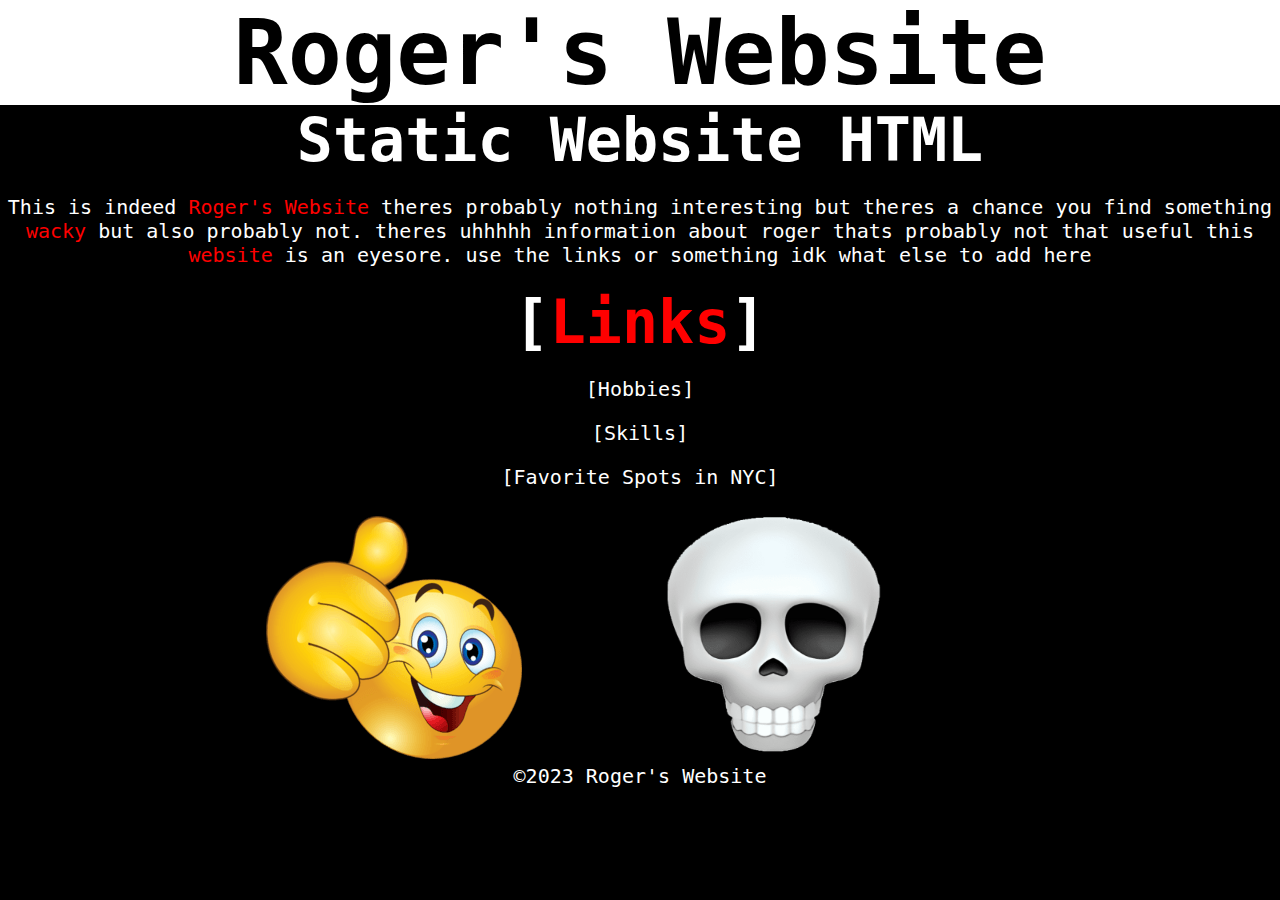
<file: index.html>
<!DOCTYPE html>
<html>
    <head>
        <meta charset="utf-8">
        <meta name="viewport" content="width=device-width">
        <title>Roger's Website</title>
        <link rel="stylesheet" type="text/css" href="style.css">
    </head>
    <body>
        <header>
            <span class="black"><h1 style="font-family:monospace;">Roger's Website</h1></span>
        </header>
        <h2>Static Website HTML</h2>
        <p>This is indeed <span class="red">Roger's Website</span> theres probably nothing interesting but theres a chance you find something <span class="red">wacky</span> but also probably not. theres uhhhhh information about roger thats probably not that useful this <span class="red">website</span> is an eyesore. use the links or something idk what else to add here</p>
        <h2>[<span class="red">Links</span>]</h2>
        <p>[<a href="https://rogerc37.github.io/HTML-StaticProject/favorites.html">Hobbies</a>]</p>
        <p>[<a href="https://rogerc37.github.io/HTML-StaticProject/skills.html">Skills</a>]</p>
        <p>[<a href="https://rogerc37.github.io/HTML-StaticProject/spots.html">Favorite Spots in NYC</a>]</p>
        <img src="verycool.png" alt="thumbs up">
        <img src="skull.png" alt="bruh" width="480" height="250">
        <footer>&copy;2023 Roger's Website</footer>
    </body>
</html>
</file>
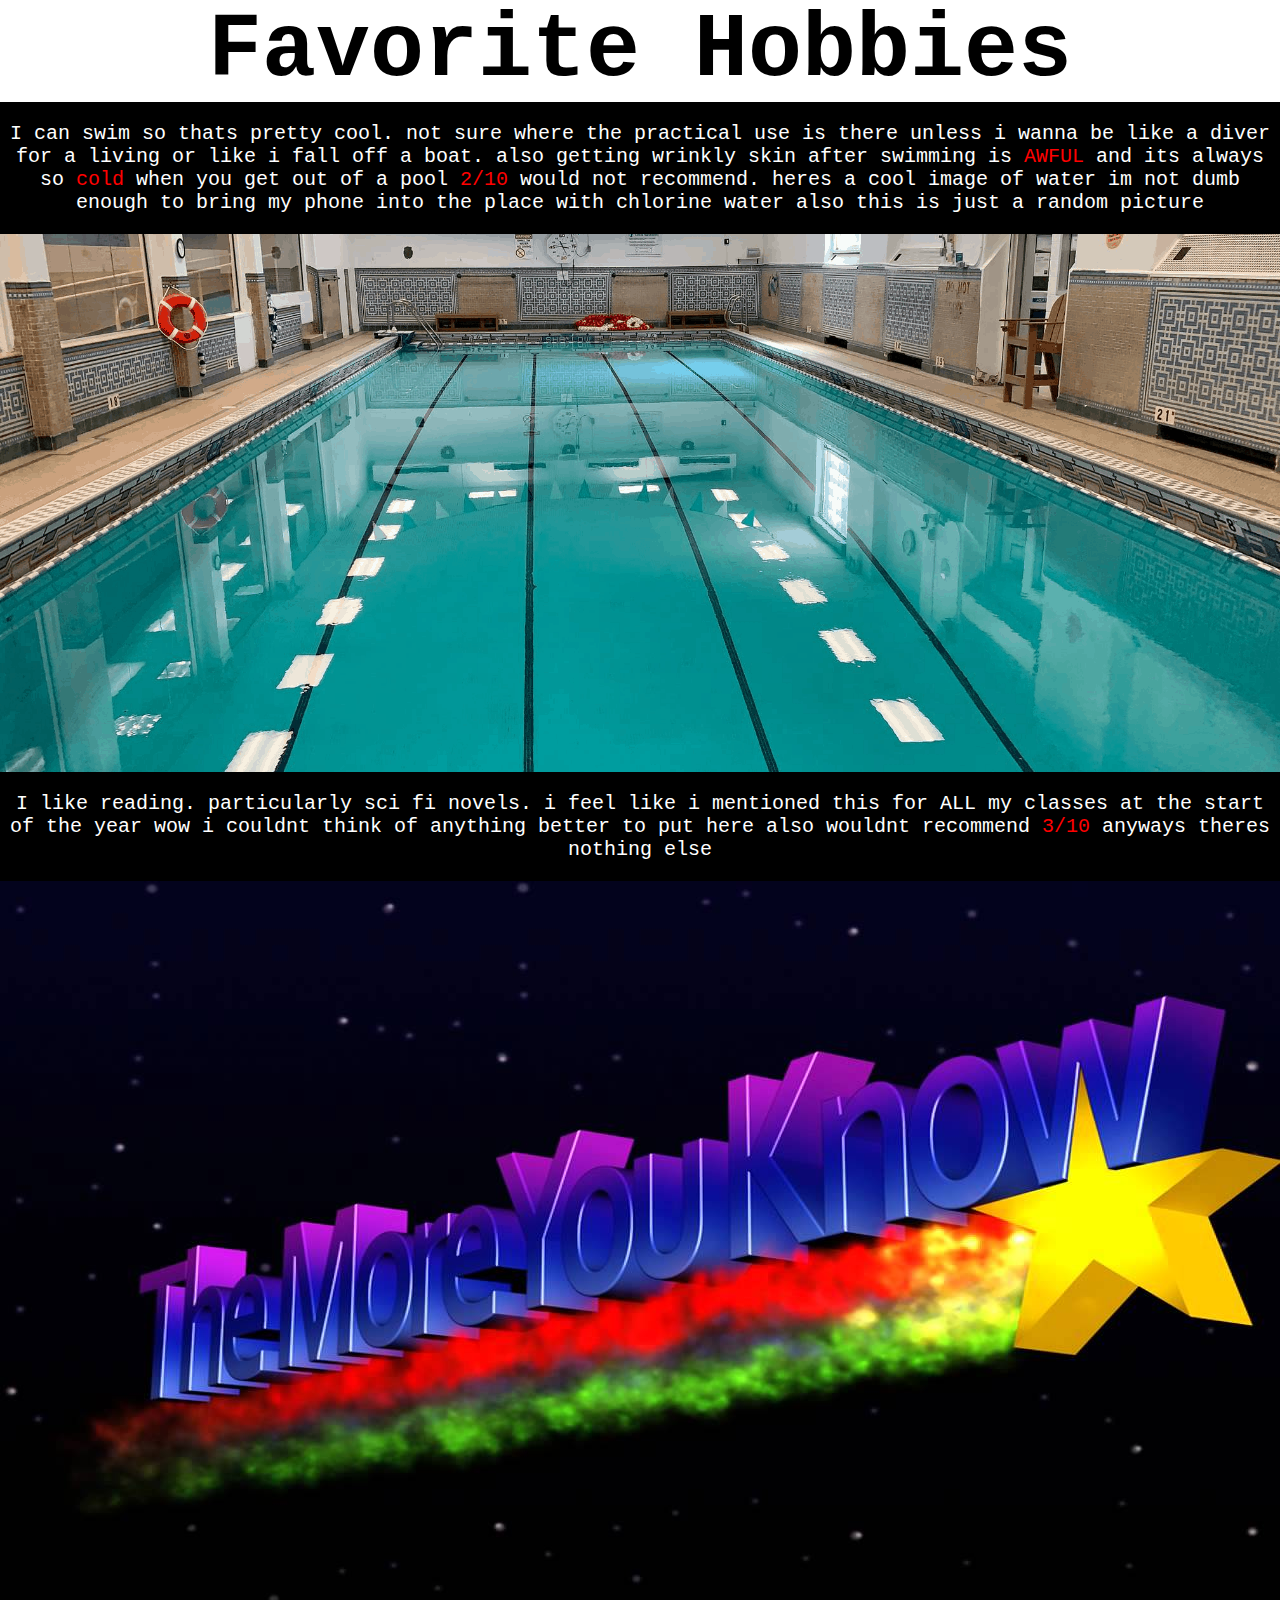
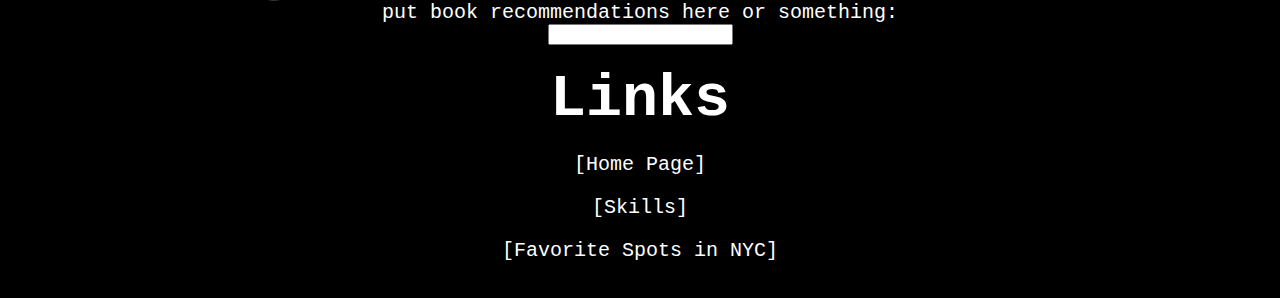
<file: favorites.html>
<html>
    <head>
        <meta charset="utf-8">
        <meta name="viewport" content="width=device-width">
        <title>Roger's Hobbies</title>
        <link rel="stylesheet" type="text/css" href="style.css">
    </head>
    <body>
        <header>
            <span class="black"><h1 style="font-family:monospace;">Favorite Hobbies</h1></span>
        </header>
        <p>I can swim so thats pretty cool. not sure where the practical use is there unless i wanna be like a diver for a living or like i fall off a boat. also getting wrinkly skin after swimming is <span class="red">AWFUL</span> and its always so <span class="red">cold</span> when you get out of a pool <span class="red">2/10</span> would not recommend. heres a cool image of water im not dumb enough to bring my phone into the place with chlorine water also this is just a random picture</p>
        <img src="water.png" alt="water">
        <p>I like reading. particularly sci fi novels. i feel like i mentioned this for ALL my classes at the start of the year wow i couldnt think of anything better to put here also wouldnt recommend <span class="red">3/10</span> anyways theres nothing else </p>
        <img src="TMYK.jpg" alt="the more you know">
        <form>
            <label for="rec">put book recommendations here or something:</label><br>
            <input type="text" id="red" name="rec"><br>
          </form>
        <h2>Links</h2>
        <p>[<a href="https://rogerc37.github.io/HTML-StaticProject/">Home Page</a>]</p>
        <p>[<a href="https://rogerc37.github.io/HTML-StaticProject/skills.html">Skills</a>]</p>
        <p>[<a href="https://rogerc37.github.io/HTML-StaticProject/spots.html">Favorite Spots in NYC</a>]</p>
    </body>
</html>
</file>
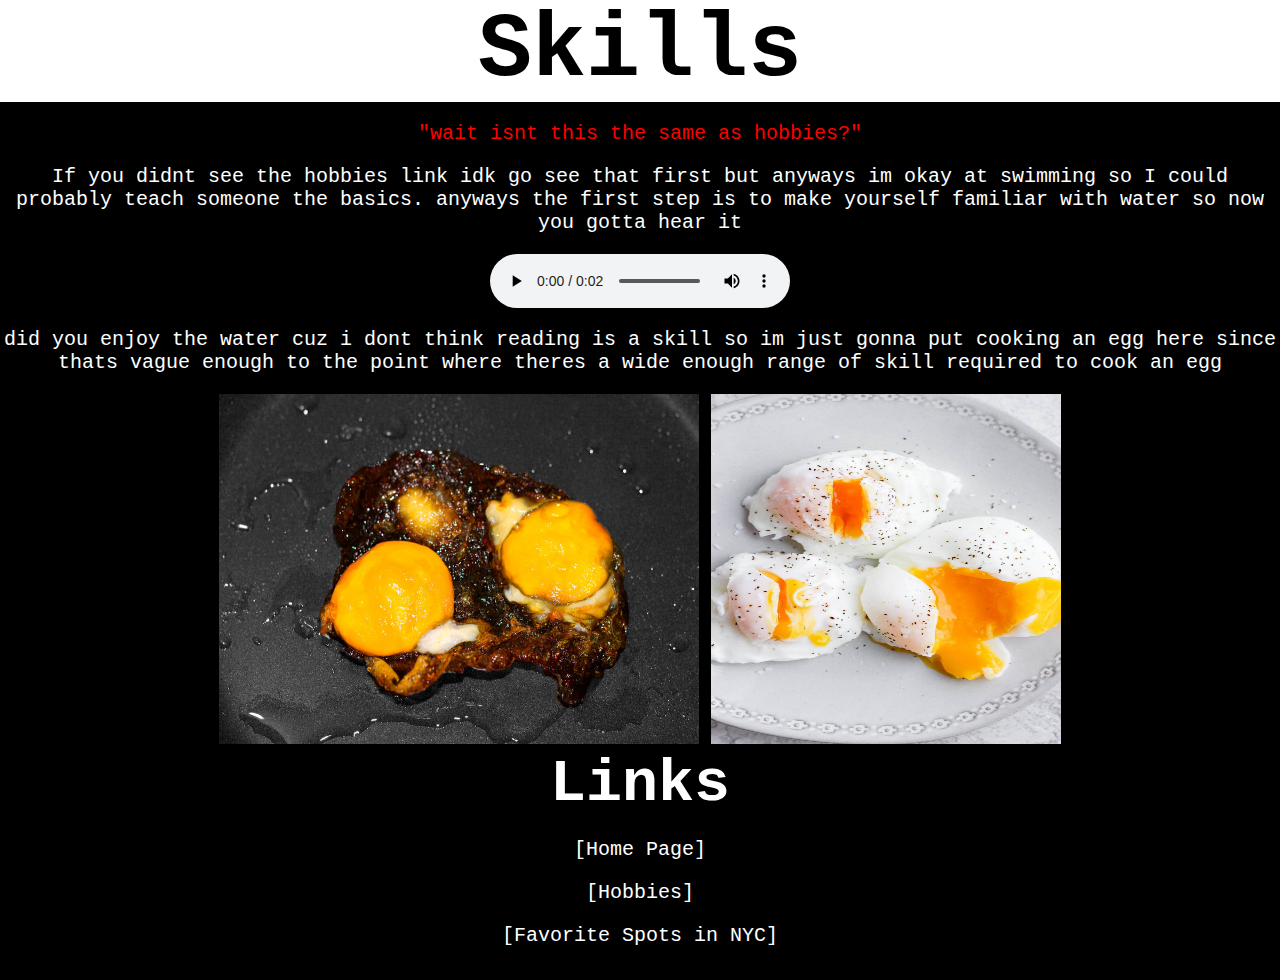
<file: skills.html>
<html>
    <head>
        <meta charset="utf-8">
        <meta name="viewport" content="width=device-width">
        <title>Roger's Skills</title>
        <link rel="stylesheet" type="text/css" href="style.css">
    </head>
    <body>
        <header>
            <span class="black"><h1 style="font-family:monospace;">Skills</h1></span>
        </header>
        <p><span class="red">"wait isnt this the same as hobbies?"</span></p>
        If you didnt see the hobbies link idk go see that first but anyways im okay at swimming so I could probably teach someone the basics. anyways the first step is to make yourself familiar with water so now you gotta hear it</p>
        <audio controls>
            <source src="waternoise.wav" type="audio/wav">
        </audio>
        <p> did you enjoy the water cuz i dont think reading is a skill so im just gonna put cooking an egg here since thats vague enough to the point where theres a wide enough range of skill required to cook an egg</p>
        <img src="waytoocookedeggs.jpg" alt="a little overcooked"width="480" height="350">
        <img src="poachedeggs.jpg" alt="edible eggs"width="350" height="350">
        <h2>Links</h2>
        <p>[<a href="https://rogerc37.github.io/HTML-StaticProject/">Home Page</a>]</p>
        <p>[<a href="https://rogerc37.github.io/HTML-StaticProject/favorites.html">Hobbies</a>]</p>
        <p>[<a href="https://rogerc37.github.io/HTML-StaticProject/spots.html">Favorite Spots in NYC</a>]</p>
    </body>
</html>
</file>
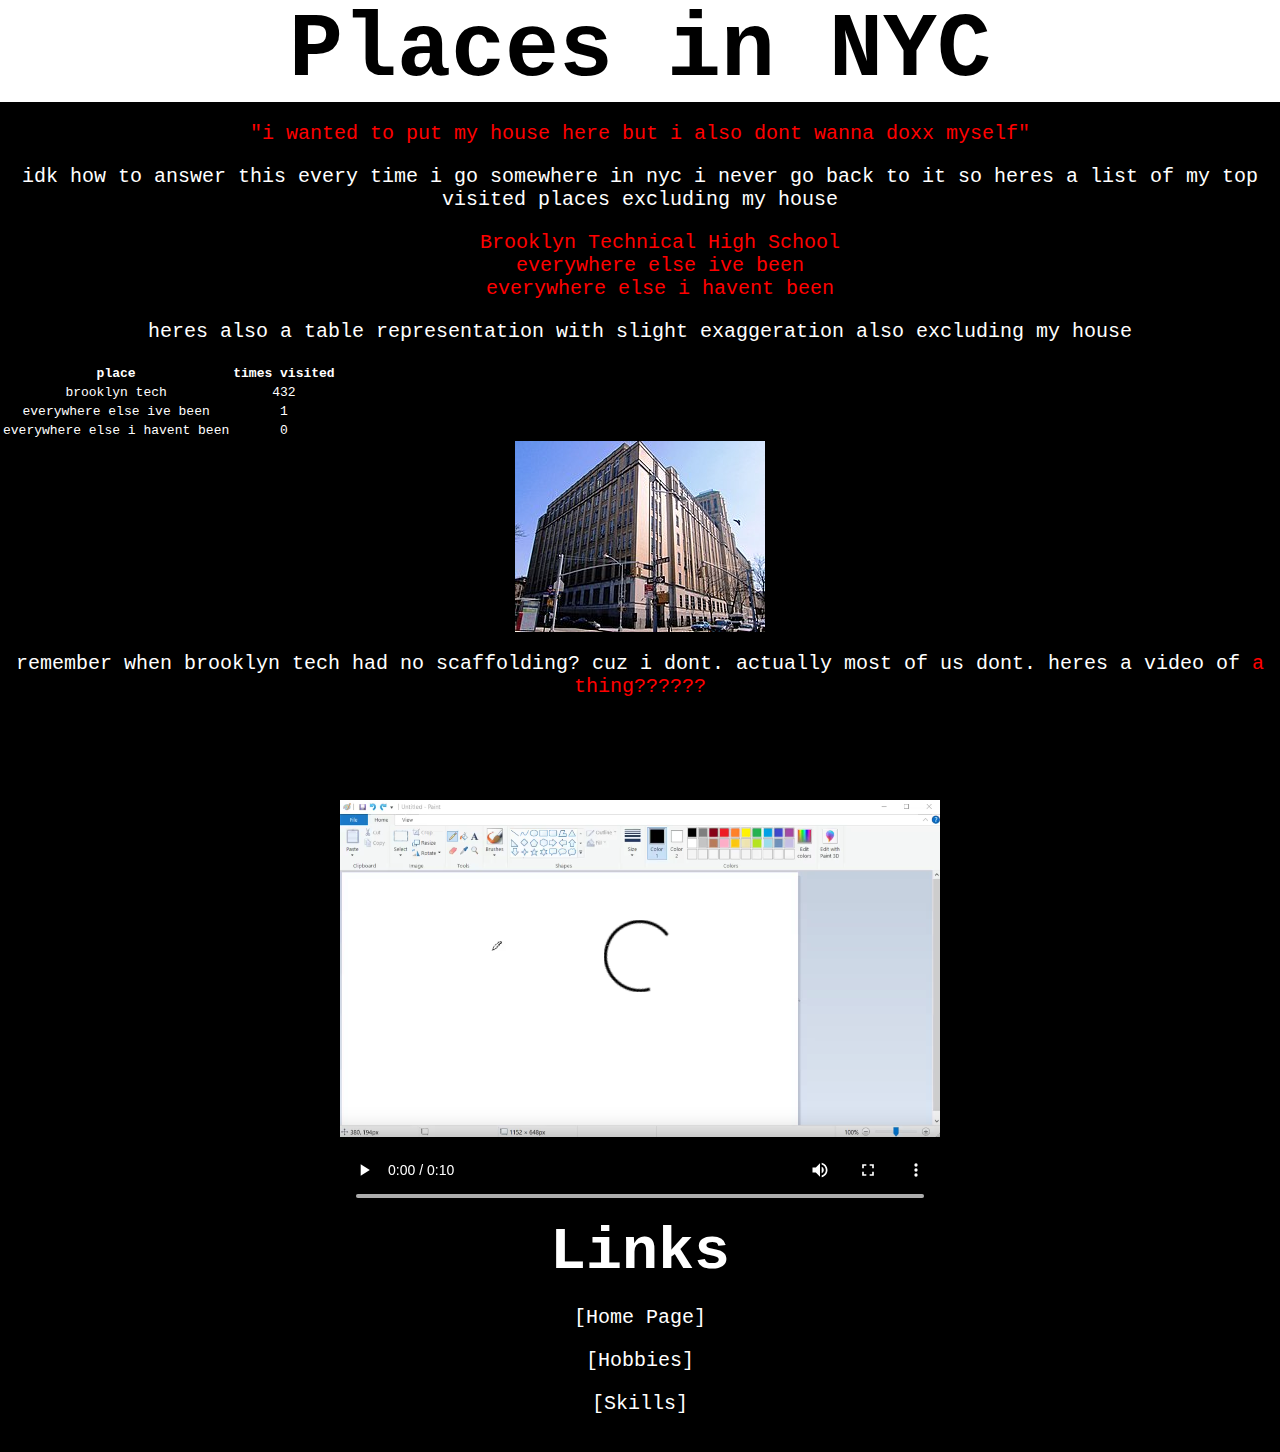
<file: spots.html>
<html>
    <head>
        <meta charset="utf-8">
        <meta name="viewport" content="width=device-width">
        <title>Roger's Spots in NYC</title>
        <link rel="stylesheet" type="text/css" href="style.css">
    </head>
    <body>
        <header>
            <span class="black"><h1 style="font-family:monospace;">Places in NYC</h1></span>
        </header>
        <p><span class="red">"i wanted to put my house here but i also dont wanna doxx myself"</span></p>
        <p>idk how to answer this every time i go somewhere in nyc i never go back to it so heres a list of my top visited places excluding my house</p>
        <ul>
            <li>Brooklyn Technical High School</li>
            <li>everywhere else ive been</li>
            <li>everywhere else i havent been</li>
        </ul>
        <p>heres also a table representation with slight exaggeration also excluding my house</p>
        <table>
            <tr>
                <th>place</th>
                <th>times visited</th>
            </tr>
            <tr>
                <td>brooklyn tech</td>
                <td>432</td>
            </tr>
            <tr>
                <td>everywhere else ive been</td>
                <td>1</td>
            </tr>
            <tr>
                <td>everywhere else i havent been</td>
                <td>0</td>
            </tr>
        </table>
        <img src="btech.jpg" alt="btech">
        <p>remember when brooklyn tech had no scaffolding? cuz i dont. actually most of us dont. heres a video of <span class="red">a thing??????</span></p>
        <video width="600" height="500" controls>
        <source src="video.mp4" type="video/mp4">
        </video>
        <h2>Links</h2>
        <p>[<a href="https://rogerc37.github.io/HTML-StaticProject/">Home Page</a>]</p>
        <p>[<a href="https://rogerc37.github.io/HTML-StaticProject/favorites.html">Hobbies</a>]</p>
        <p>[<a href="https://rogerc37.github.io/HTML-StaticProject/skills.html">Skills</a>]</p>
    </body>
</html>
</file>
<file: style.css>
header{
    background: rgb(255, 255, 255);
    size: 100px
}
h1{
    text-align: center;
    font-size: 90px;
    margin: 0px;
    font-family: monospace;
}
h2{
    text-align: center;
    font-size: 60px;
    margin: 0px;
    font-family: monospace;
}
body{
    background: rgb(0, 0, 0);
    text-align: center;
    font-size: 20px;
    margin: 0px;
    font-family: monospace;
    color:white;
}
.black{
    color:rgb(0, 0, 0);
}
.red{
    color:rgb(255, 0, 0);
}
a:link {
    color:rgb(255, 255, 255);
    background-color: transparent;
    text-decoration: none;
  }
a:visited {
    color:rgb(255, 0, 0);
    background-color: transparent;
    text-decoration: none;
}
ul 
{
    list-style: none;
    color: red;
}
table
{
    text-align: center;
}
</file>
